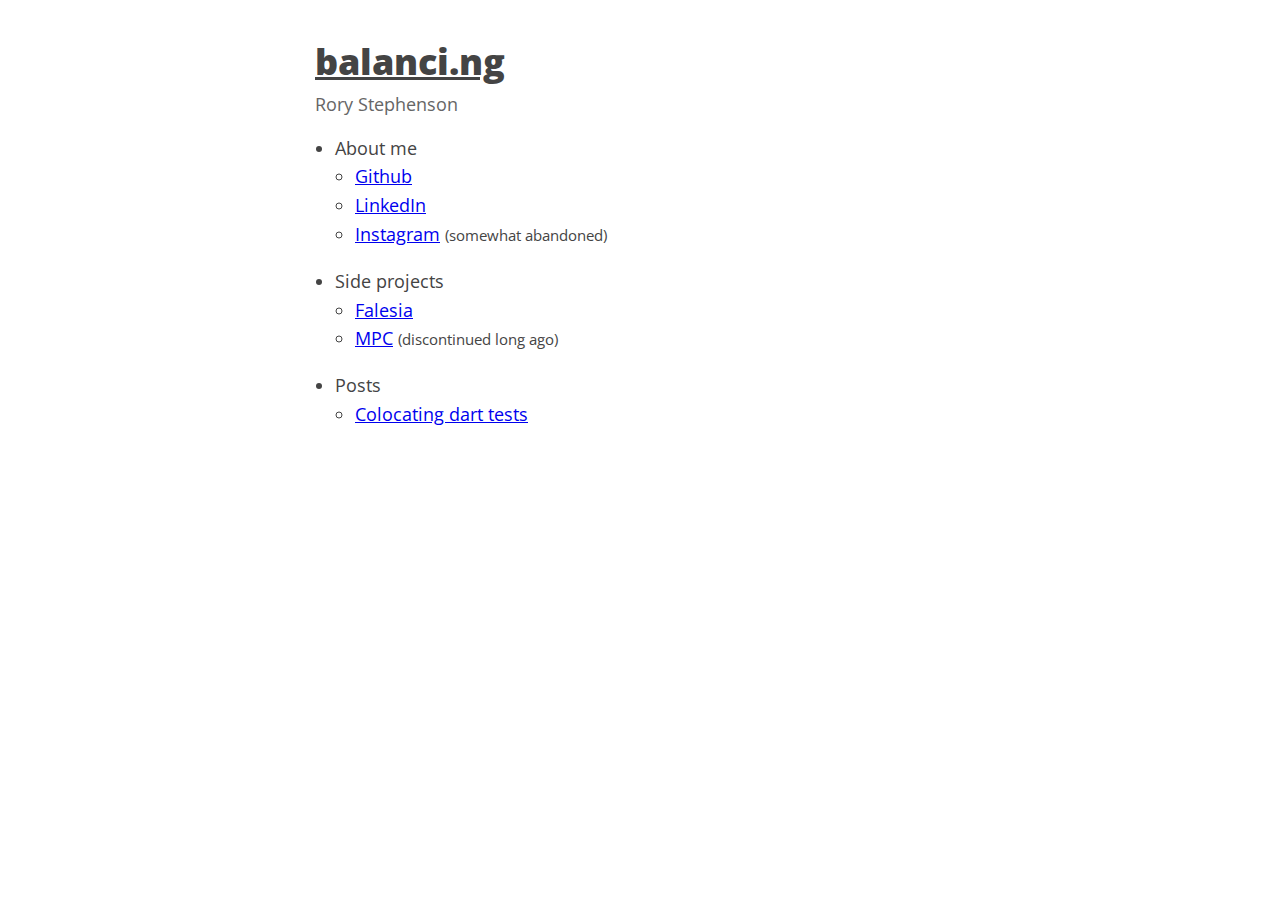
<file: index.html>
<html>
  <head>
    <title>balanci.ng</title>
    <meta name="viewport" content="width=device-width, initial-scale=1.0">
    <link href="https://fonts.googleapis.com/css2?family=Open+Sans:ital,wght@0,300;0,400;0,600;0,700;0,800;1,300;1,400&display=swap" rel="stylesheet">
    <link rel="stylesheet" type="text/css" href="stylesheet.css" media="screen"/>
  </head>
  <body>
    <h1><a href="https://www.balanci.ng/">balanci.ng</a></h1>
    <h2>Rory Stephenson</h2>
    <ul>
      <li>About me
        <ul>
          <li><a href="https://github.com/rorystephenson">Github</a></li>
          <li><a href="https://www.linkedin.com/in/rorystephenson/">LinkedIn</a></li>
          <li><a href="https://www.instagram.com/slackiwi/">Instagram</a> <small>(somewhat abandoned)</small></li>
        </ul>
      </li>
    </ul>
    <ul>
      <li>Side projects
        <ul>
          <li><a href="https://play.google.com/store/apps/details?id=it.falesia.falesia">Falesia</a></li>
          <li><a href="https://github.com/rorystephenson/MPC">MPC</a> <small>(discontinued long ago)</small></li>
        </ul>
      </li>
    </ul>
    <ul>
      <li>Posts
        <ul>
          <li><a href="/posts/colocating-dart-flutter-tests.html">Colocating dart tests</a></li>
        </ul>
      </li>
    </ul>
    <!-- Hey there :) -->
  </body>
</html>
</file>
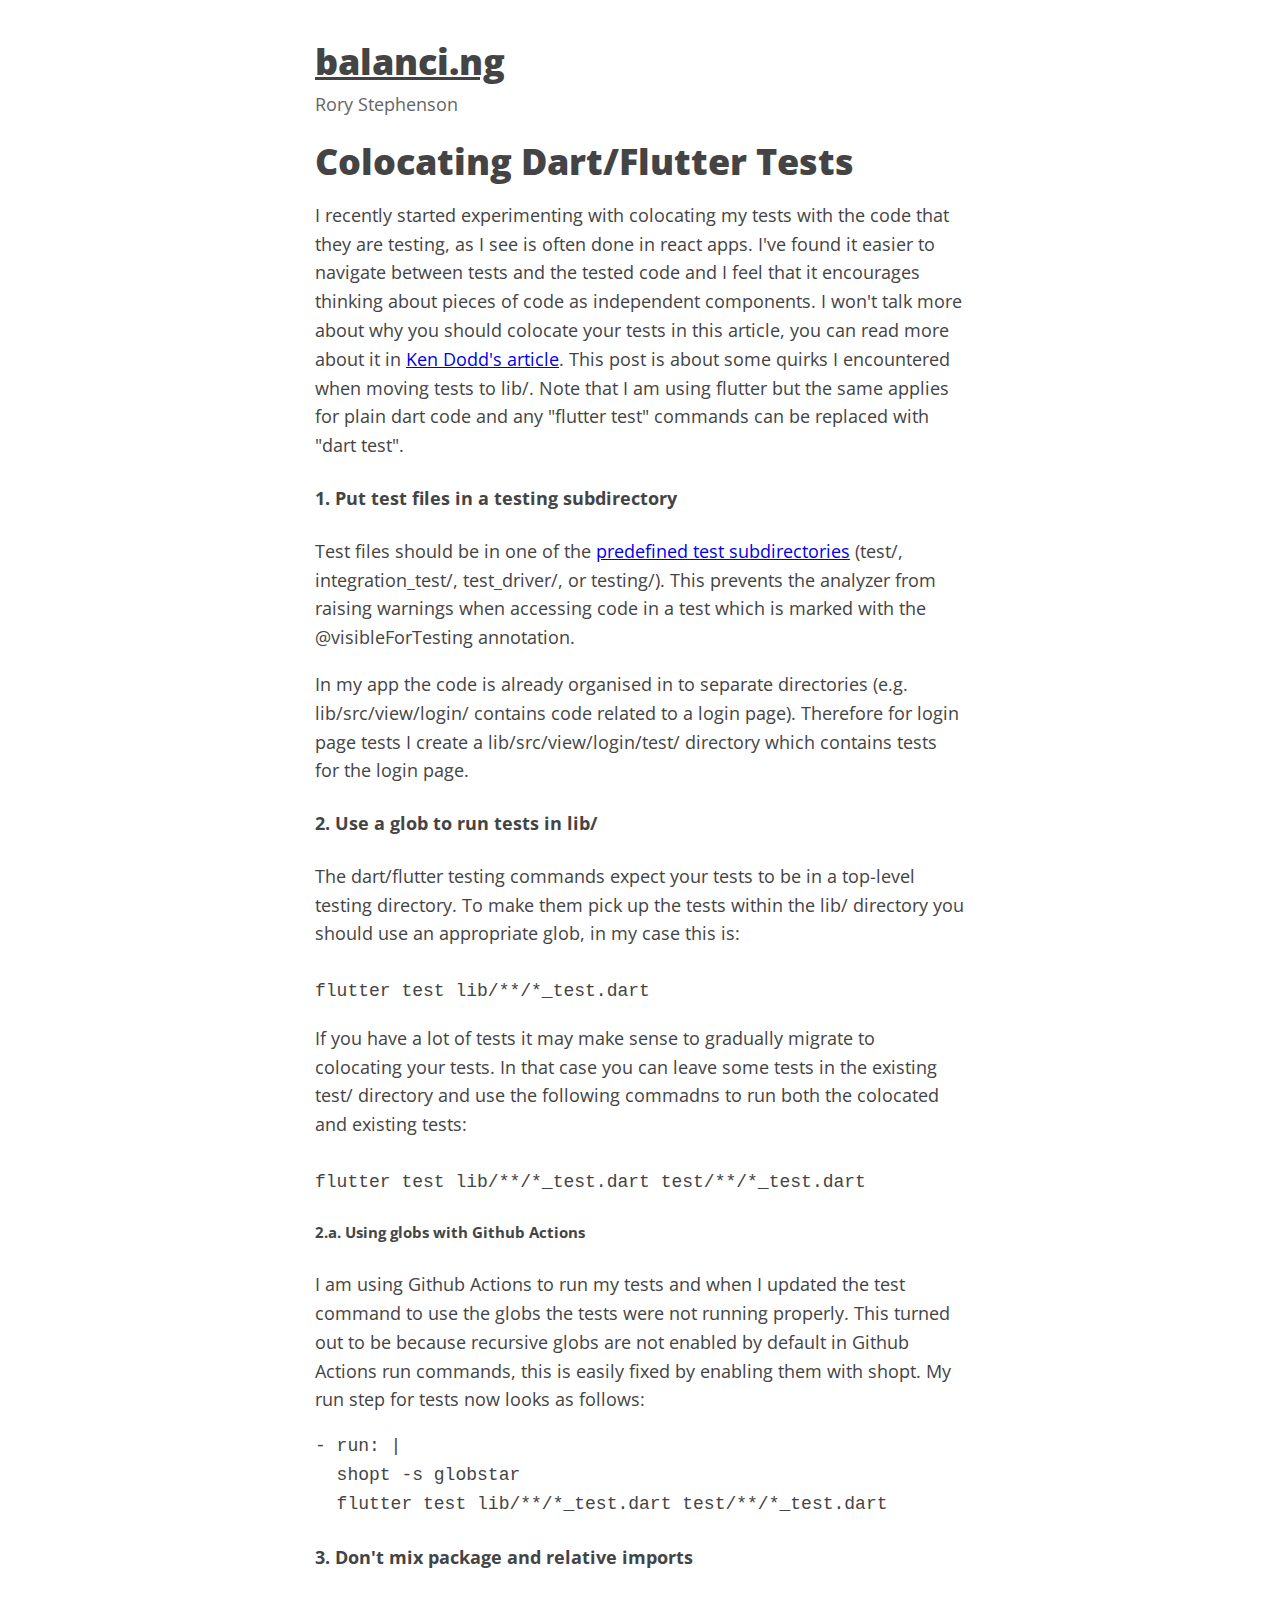
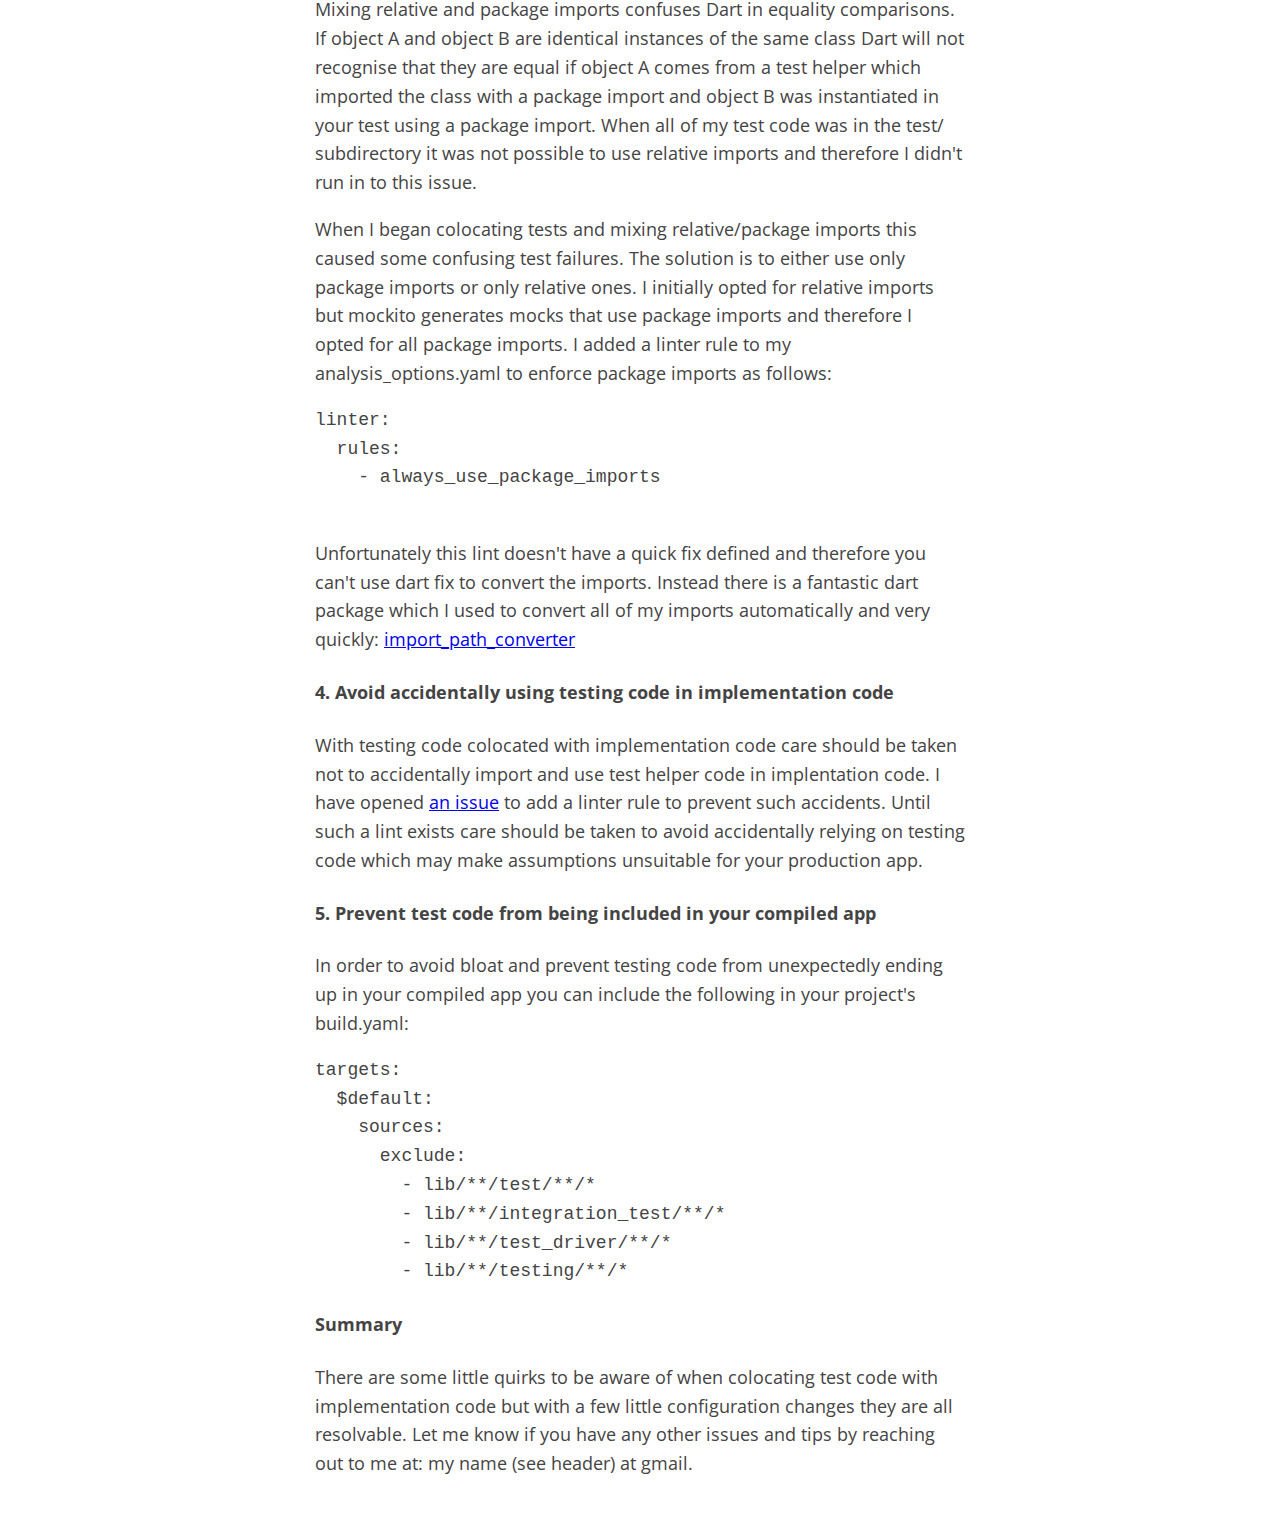
<file: posts/colocating-dart-flutter-tests.html>
<html>
  <head>
    <title>balanci.ng</title>
    <meta name="viewport" content="width=device-width, initial-scale=1.0">
    <link href="https://fonts.googleapis.com/css2?family=Open+Sans:ital,wght@0,300;0,400;0,600;0,700;0,800;1,300;1,400&display=swap" rel="stylesheet">
    <link rel="stylesheet" type="text/css" href="../stylesheet.css" media="screen"/>
  </head>
  <body>
    <h1><a href="https://www.balanci.ng/">balanci.ng</a></h1>
    <h2>Rory Stephenson</h2>


    <h1>Colocating Dart/Flutter Tests</h1>
    <p>
      I recently started experimenting with colocating my tests with the code that they are testing, as I see is often done in react apps. I've found it easier to navigate between tests and the tested code and I feel that it encourages thinking about pieces of code as independent components. I won't talk more about why you should colocate your tests in this article, you can read more about it in <a href="https://kentcdodds.com/blog/colocation">Ken Dodd's article</a>. This post is about some quirks I encountered when moving tests to lib/. Note that I am using flutter but the same applies for plain dart code and any "flutter test" commands can be replaced with "dart test".
    </p>

    <h4>1. Put test files in a testing subdirectory</h4>
    <p>
      Test files should be in one of the <a href="https://github.com/dart-lang/sdk/blob/9c0689a887aedb5313131cd6a0fefeb9b2d2dbe8/pkg/analyzer/lib/src/lint/linter.dart#L282-L288">predefined test subdirectories</a> (test/, integration_test/, test_driver/, or testing/). This prevents the analyzer from raising warnings when accessing code in a test which is marked with the @visibleForTesting annotation.</p>
    <p>
      In my app the code is already organised in to separate directories (e.g. lib/src/view/login/ contains code related to a login page). Therefore for login page tests I create a lib/src/view/login/test/ directory which contains tests for the login page.
    </p>


    <h4>2. Use a glob to run tests in lib/</h4>
    <p>
      The dart/flutter testing commands expect your tests to be in a top-level testing directory. To make them pick up the tests within the lib/ directory you should use an appropriate glob, in my case this is:<br />
      <br />
      <code>
        flutter test lib/**/*_test.dart
      </code>
    </p>
    <p>
      If you have a lot of tests it may make sense to gradually migrate to colocating your tests. In that case you can leave some tests in the existing test/ directory and use the following commadns to run both the colocated and existing tests:<br />
      <br />
      <code>
        flutter test lib/**/*_test.dart test/**/*_test.dart
      </code>
    </p>

    <h5>2.a. Using globs with Github Actions</h5>
    <p>
    I am using Github Actions to run my tests and when I updated the test command to use the globs the tests were not running properly. This turned out to be because recursive globs are not enabled by default in Github Actions run commands, this is easily fixed by enabling them with shopt. My run step for tests now looks as follows:<br />
<pre>
- run: |
  shopt -s globstar
  flutter test lib/**/*_test.dart test/**/*_test.dart
</pre>
    </p>

    <h4>3. Don't mix package and relative imports</h4>
    <p>
      Mixing relative and package imports confuses Dart in equality comparisons. If object A and object B are identical instances of the same class Dart will not recognise that they are equal if object A comes from a test helper which imported the class with a package import and object B was instantiated in your test using a package import. When all of my test code was in the test/ subdirectory it was not possible to use relative imports and therefore I didn't run in to this issue.
    </p>
    <p>
      When I began colocating tests and mixing relative/package imports this caused some confusing test failures. The solution is to either use only package imports or only relative ones. I initially opted for relative imports but mockito generates mocks that use package imports and therefore I opted for all package imports. I added a linter rule to my analysis_options.yaml to enforce package imports as follows:<br />
      <pre>
linter:
  rules:
    - always_use_package_imports
      </pre>
      Unfortunately this lint doesn't have a quick fix defined and therefore you can't use dart fix to convert the imports. Instead there is a fantastic dart package which I used to convert all of my imports automatically and very quickly: <a href="https://pub.dev/packages/import_path_converter">import_path_converter</a>
    </p>

    <h4>4. Avoid accidentally using testing code in implementation code</h4>
    <p>
    With testing code colocated with implementation code care should be taken not to accidentally import and use test helper code in implentation code. I have opened <a href="https://github.com/dart-lang/linter/issues/3289">an issue</a> to add a linter rule to prevent such accidents. Until such a lint exists care should be taken to avoid accidentally relying on testing code which may make assumptions unsuitable for your production app.
    </p>

    <h4>5. Prevent test code from being included in your compiled app</h4>
    <p>
      In order to avoid bloat and prevent testing code from unexpectedly ending up in your compiled app you can include the following in your project's build.yaml:<br />
<pre>
targets:
  $default:
    sources:
      exclude:
        - lib/**/test/**/*
        - lib/**/integration_test/**/*
        - lib/**/test_driver/**/*
        - lib/**/testing/**/*
</pre>
    </p>

    <h4>Summary</h4>

    <p>
      There are some little quirks to be aware of when colocating test code with implementation code but with a few little configuration changes they are all resolvable. Let me know if you have any other issues and tips by reaching out to me at: my name (see header) at gmail.
    </p>
  </body>
</html>
</file>
<file: stylesheet.css>
body {
  font-family: 'Open Sans', sans-serif;
  margin:40px auto;
  max-width:650px;
  line-height:1.6;
  font-size:18px;
  color:#444;
  padding:0 10px;
}

a:visited { color: blue }

h1, h2, h3 { line-height:1.2 }
h1 {
  font-weight: 800;
  margin-bottom: 0.3em;
}

h1 a,
h1 a:active,
h1 a:visited,
h1 a:hover
{
  color: #444;
}

h2 {
  color: #666;
  margin-top: 0;
  font-weight: 400;
  font-size: 1em;
}

ul {
  margin-left: 10px;
  margin-right: 0px;
  padding-left: 10px;
  padding-right: 0px;
}
</file>
